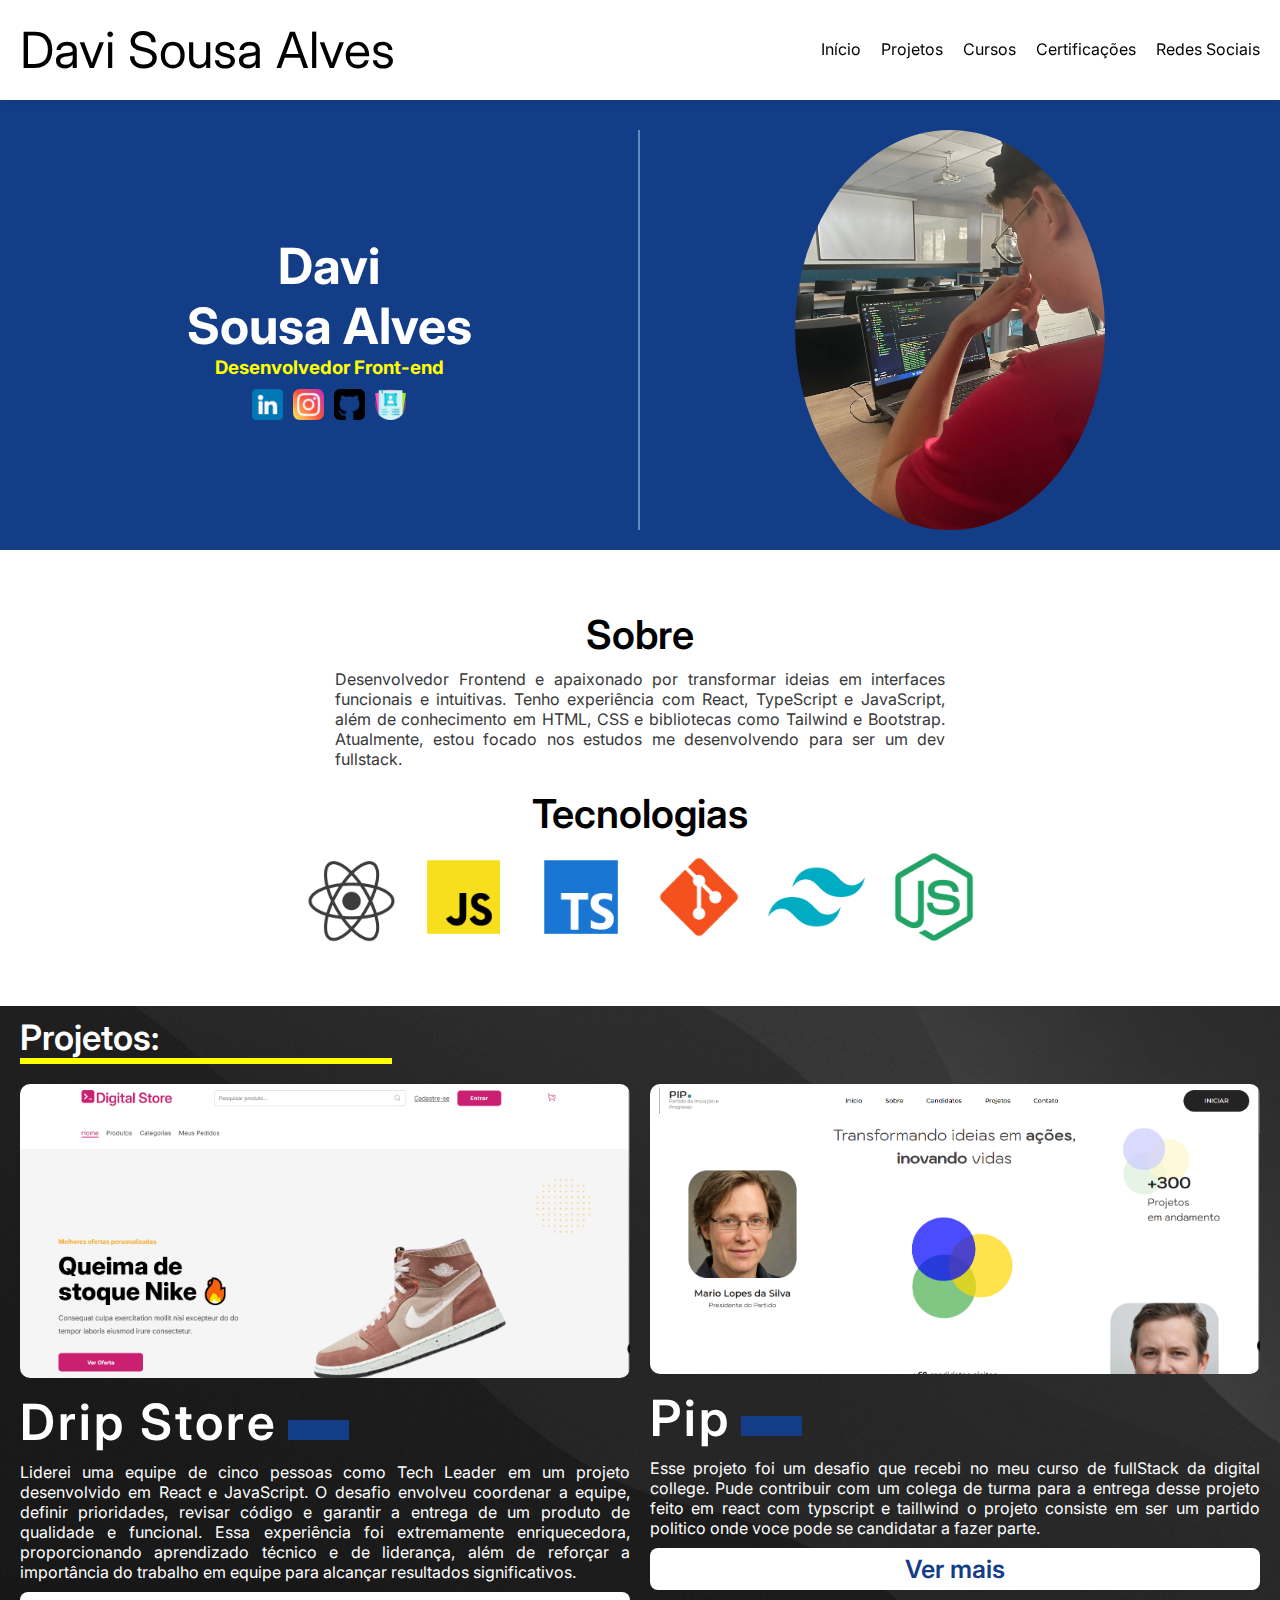
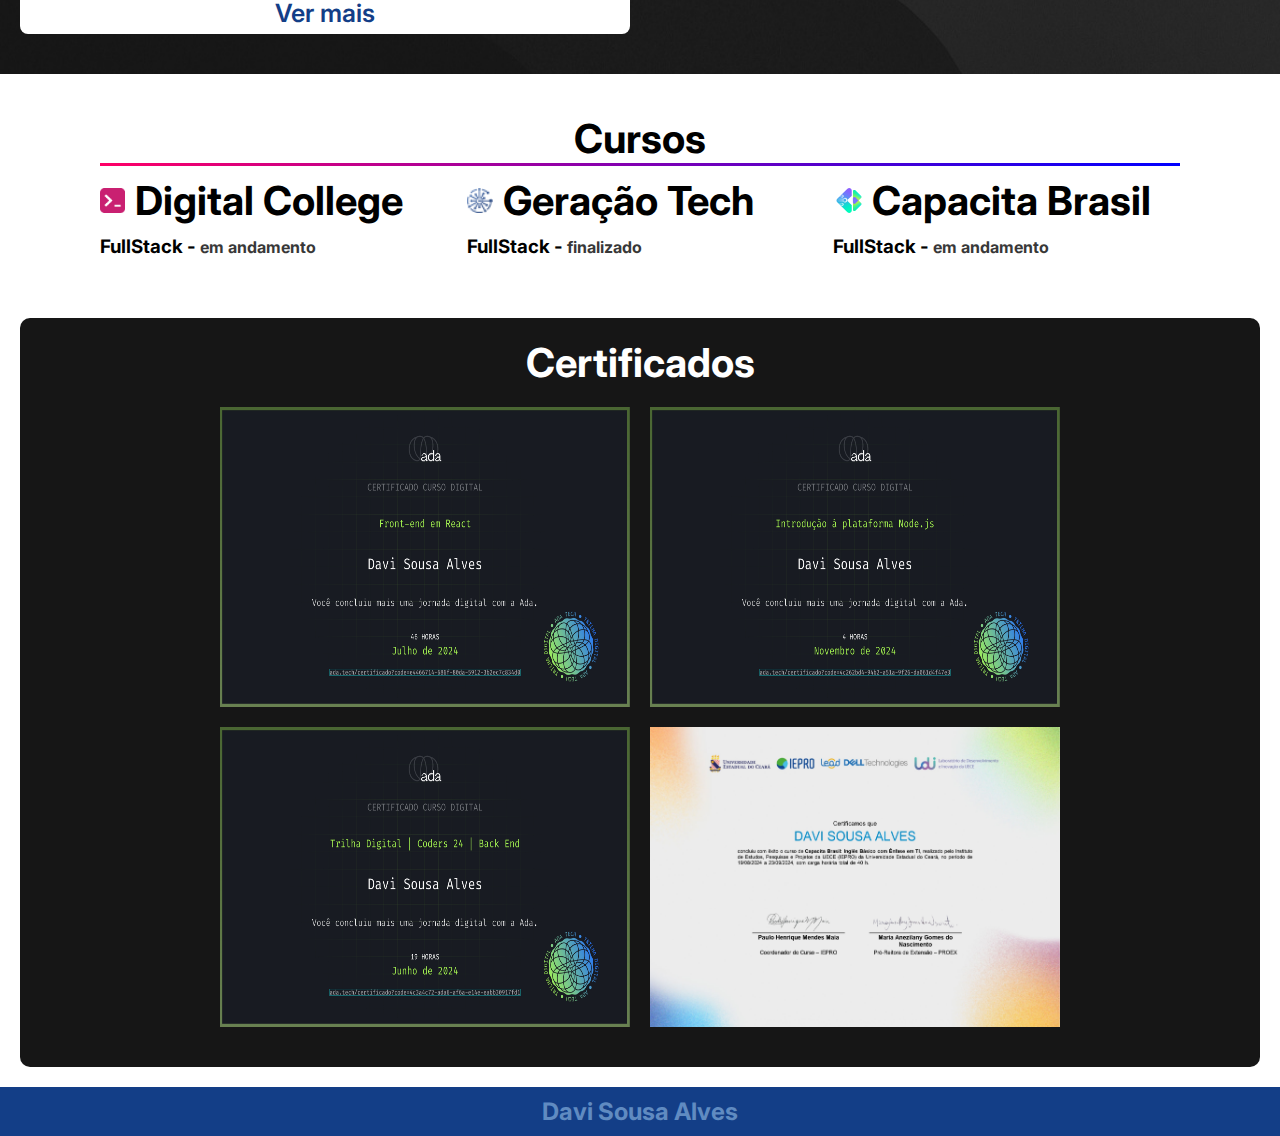
<file: html/Davi.html>
<!DOCTYPE html>
<html lang="en">
  <head>
    <meta charset="UTF-8" />
    <meta name="viewport" content="width=device-width, initial-scale=1.0" />
    <link rel="stylesheet" href="../style/Davi.css" />
    <title>Davi portifolio</title>
  </head>
  <body>
    <header class="HeaderDavi" id="redesSociais">
      <div class="divNav">
        <h1>Davi Sousa Alves</h1>
        <nav>
          <ul class="ulNav">
            <a href="../html/index.html">Início</a>
            <a href="#projetos">Projetos</a>
            <a href="#cursos">Cursos</a>
            <a href="#certificados">Certificações</a>
            <a href="#redesSociais">Redes Sociais</a>
          </ul>
        </nav>
      </div>
      <div class="divSobre">
        <div class="divNomeSobre">
          <h2>Davi</h2>
          <h2>Sousa Alves</h2>
          <h3>Desenvolvedor Front-end</h3>
          <div class="icons">
            <a
              href="https://www.linkedin.com/in/davi-sousa-alves/"
              target="_blank"
              ><img src="../public/icon/linkedin (1).png" alt="linkedin icon"
            /></a>
            <a href="https://www.instagram.com/daviiisousa19/" target="_blank"
              ><img src="../public/icon/instagram.png" alt="instagram icon"
            /></a>
            <a href="https://github.com/daviiisousa" target="_blank"
              ><img src="../public/icon/placa-do-github.png" alt="github icon"
            /></a>
            <a
              href="https://drive.google.com/file/d/1EYr9pjbrplIlzoOEKSrBcRmSOddnit4B/view"
              target="_blank"
              ><img src="../public/icon/retomar.png" alt="curriculo"
            /></a>
          </div>
        </div>
        <div class="imgSobre">
          <img src="../public/IMG-20241106-WA0082.jpg" alt="minha foto" />
        </div>
      </div>
    </header>
    <main>
      <section class="Sobre">
        <h2>Sobre</h2>
        <p>
          Desenvolvedor Frontend e apaixonado por transformar ideias em
          interfaces funcionais e intuitivas. Tenho experiência com React,
          TypeScript e JavaScript, além de conhecimento em HTML, CSS e
          bibliotecas como Tailwind e Bootstrap. Atualmente, estou focado nos
          estudos me desenvolvendo para ser um dev fullstack.
        </p>
        <h2>Tecnologias</h2>
        <div class="tecnologias">
          <img src="../public/icon/biblioteca.png" alt="react icon" />
          <img src="../public/icon/icons8-javascript-240.png" alt="js icon" />
          <img
            src="../public/icon/icons8-texto-datilografado-480.png"
            alt="TypeScript icon"
          />
          <img src="../public/icon/icons8-git-480.png" alt="git icon" />
          <img
            src="../public/icon/icons8-tailwind-css-480.png"
            alt="Tailwind icon"
          />
          <img src="../public/icon/icons8-nó-js-240.png" alt="Node icon" />
        </div>
      </section>
      <section class="projetos" id="projetos">
        <h2>Projetos:</h2>
        <div class="separador"></div>
        <div class="divProjeto">
          <div class="Projeto">
            <img src="../public/digitalStore.png" alt="projeto dripsote" />
            <h2>Drip Store</h2>
            <p>
              Liderei uma equipe de cinco pessoas como Tech Leader em um projeto
              desenvolvido em React e JavaScript. O desafio envolveu coordenar a
              equipe, definir prioridades, revisar código e garantir a entrega
              de um produto de qualidade e funcional. Essa experiência foi
              extremamente enriquecedora, proporcionando aprendizado técnico e
              de liderança, além de reforçar a importância do trabalho em equipe
              para alcançar resultados significativos.
            </p>
            <button class="btn">
              <a
                href="https://github.com/daviiisousa/Drip-store"
                target="_blank"
                rel="noopener noreferrer"
                >Ver mais</a
              >
            </button>
          </div>
          <div class="Projeto">
            <img src="../public/pip.png" alt="projeto dripsote" />
            <h2>Pip</h2>
            <p>
              Esse projeto foi um desafio que recebi no meu curso de fullStack
              da digital college. Pude contribuir com um colega de turma para a
              entrega desse projeto feito em react com typscript e taillwind o
              projeto consiste em ser um partido politico onde voce pode se
              candidatar a fazer parte.
            </p>
            <button class="btn">
              <a
                href="https://github.com/codingwithvm/pip"
                target="_blank"
                rel="noopener noreferrer"
                >Ver mais</a
              >
            </button>
          </div>
        </div>
      </section>
      <section class="Cursos" id="cursos">
        <div class="divCurso">
          <h2 class="cursosAba">Cursos</h2>
          <div class="cursosGrid">
            <div class="curso">
              <div class="divInstituicao">
                <img
                  src="../public/icon/Vector.png"
                  alt="logo digital college"
                />
                <h2>Digital College</h2>
              </div>
              <h3>FullStack - <span>em andamento</span></h3>
              
            </div>
            <div class="curso">
              <div class="divInstituicao">
                <img src="../public/icon/favicon.png" alt="logo geracao Tech" />
                <h2>Geração Tech</h2>
              </div>
              <h3>FullStack - <span>finalizado</span></h3>
              
            </div>
            <div class="curso">
              <div class="divInstituicao">
                <img
                  src="../public/icon/capacita.svg"
                  alt="logo digital college"
                />
                <h2>Capacita Brasil</h2>
              </div>
              <h3>FullStack - <span>em andamento</span></h3>
              
            </div>
          </div>
        </div>
      </section>
      <section class="certificados" id="certificados">
        <div class="divCertificados">
            <h2>Certificados</h2>

            <div class="imagensCertifacados">
                <img src="../public/certificados/Certificado - Front-end em React_page-0001.jpg" alt="">
                <img src="../public/certificados/Certificado - Introdução à plataforma Node.js_page-0001.jpg" alt="">
                <img src="../public/certificados/Certificado - Trilha Digital _ Coders 24 _ Back End _page-0001.jpg" alt="">
                <img src="../public/certificados/CERTIFICADO_DAVI_SOUSA_ALVES_page-0001.jpg" alt="">
            </div>
      </section>
    </main>
    <footer>
      <h2>Davi Sousa Alves</h2>
    </footer>
  </body>
</html>
</file>
<file: style/Davi.css>
@import url("https://fonts.googleapis.com/css2?family=Inter:ital,opsz,wght@0,14..32,100..900;1,14..32,100..900&display=swap");

* {
  padding: 0;
  margin: 0;
  box-sizing: border-box;
  font-family: "Inter", sans-serif;
  scroll-behavior: smooth;
}

body{
  height: 100vh;
}

.HeaderDavi {
  h1 {
    font-size: 50px;
    font-weight: 400;
  }

  .divNav {
    background-color: #ffffff;
    display: flex;
    padding: 1.25rem;
    justify-content: space-between;
    align-items: center;
    position: fixed;
    top: 0px;
    z-index: 100;
    width: 100%;
    box-shadow: 0 2px 5px rgba(0, 0, 0, 0.1);
  }

  .ulNav {
    display: flex;
    gap: 1.25rem;

    a {
      text-decoration: none;
      color: #000000;
    }

    a::after {
      content: ""; 
      display: block;
      width: 0; 
      height: 2px; 
      background-color: #007bff; 
      transition: width 0.3s ease; 
    }
    
    a:hover::after {
      width: 100%; 
    }

    a:hover{
      color: #133e87;
    }
  }

  .divSobre {
    
    background-color: #133e87;
    display: grid;
    grid-template-columns: repeat(2, 1fr);
    padding: 1.25rem;
    padding-top: 130px;

    .divNomeSobre {
      border-right: 2px solid #608bc1;
      display: flex;
      flex-direction: column;
      align-items: center;
      justify-content: center;

      h2 {
        font-size: 50px;
        color: #ffffff;
      }

      h3 {
        color: #ffff00;
        margin-bottom: 10px;
      }

      .icons {
        display: flex;
        gap: 0.625rem;
        justify-content: center;

        a {
          width: 5%;
        }
        img {
          width: 100%;
        }
      }
    }

    .imgSobre {
      display: flex;
      justify-content: center;

      h3 {
        color: #ffffff;
      }

      img {
        object-fit: cover;
        width: 50%;
        height: 400px;
        border-radius: 50%;
      }
    }
  }
}

.Sobre {
  padding: 1.875rem;
  margin: 1.875rem 0px;
  display: flex;
  flex-direction: column;
  align-items: center;

  h2 {
    text-align: center;
    margin-bottom: 0.625rem;
    font-size: 2.5rem;
    font-weight: 600;
  }

  p {
    width: 50%;
    text-align: justify;
    color: #383838;
    margin-bottom: 20px;
  }

  .tecnologias {
    display: flex;
    justify-content: center;
    gap: 20px;

    img {
      width: 8%;
    }
  }
}

.projetos {
  padding: 0.625rem 1.25rem;
  background-image: url(../public/macos-monterey-stock-black-dark-mode-layers-5k-3840x2160-5889.jpg);
  background-repeat: no-repeat;

  h2 {
    font-size: 2.1875rem;
    font-weight: 600;
    color: #ffffff;
  }

  .separador {
    border: 3px solid #ffff00;
    width: 30%;
  }

  .divProjeto {
    display: grid;
    grid-template-columns: repeat(2, 1fr);
    gap: 20px;

    .Projeto {
      padding: 20px 0px;
      transition: 0.5s ease-in-out;

      img {
        width: 100%;
        border-radius: 0.625rem;
      }

      h2 {
        margin: 10px 0px;
        font-size: 50px;
        letter-spacing: 3px;
      }

      h2::after {
        content: "";
        width: 10%;
        height: 1.25rem;
        margin-left: 0.625rem;
        background-color: #133e87;
        display: inline-block;
      }

      p {
        color: #ffffff;
        text-align: justify;
      }

      .btn{
        margin: 10px 0px;
        border: none;
        background-color: #ffffff;
        color: #133e87;
        padding: 6px;
        border-radius: 8px;
        width: 100%;
        font-size: 25px;
        font-weight: 600;
        transition: 0.5s ease-in-out;

        a{
          color: #133e87;
          text-decoration: none;
        }

      }

      .btn:hover{
        background-color: #00000000;
        border: 2px solid #133e87;
        color: #133e87;
        transition: 0.5s ease-in-out;
      }
    }

    .Projeto:hover{
      transform: scale(1.03);
      transition: 0.5s ease-in-out;
    }
  }
}

.Cursos{
  padding: 0.625rem 6.25rem;
  margin: 1.875rem 0px;

  .divCurso{

    h2{
      text-align: center;
      font-size: 40px;
    }

    .cursosAba:after {
      content: "";
      display: block;
      width: 100%;
      height: 3px;
      background: linear-gradient(to right, #f06, #00f);
      margin-bottom: 10px;
    }  

    .cursosGrid{
      display: grid;
      grid-template-columns: repeat(3, 1fr);
      gap: 1.25rem;

      .curso{

        span{
          color: #383838;
          font-size: 16px;
        }

        .divInstituicao{
          display: flex;
          align-items: center;
          gap: .625rem;
          margin-bottom: .625rem;

          img{
            height: 1.5625rem;
          }
        }
      }
    }
  }
}

.certificados{
  padding: 20px;

  .divCertificados{
    background-color: #161616;
    border-radius: 10px;
    padding: 20px;

    h2{
      text-align: center;
      font-size: 40px;
      color: #ffffff;
    }

    .imagensCertifacados{
      display: grid;
      grid-template-columns: repeat(2, 1fr);
      gap: 20px;
      width: 70%;
      margin: 20px auto;

      img{
        width: 100%;
        height: 300px;
      }
    }
  
  }

}

footer{
  padding: .625rem;
  background-color: #133e87;
  color: #608bc1;
  text-align: center;
}
</file>
